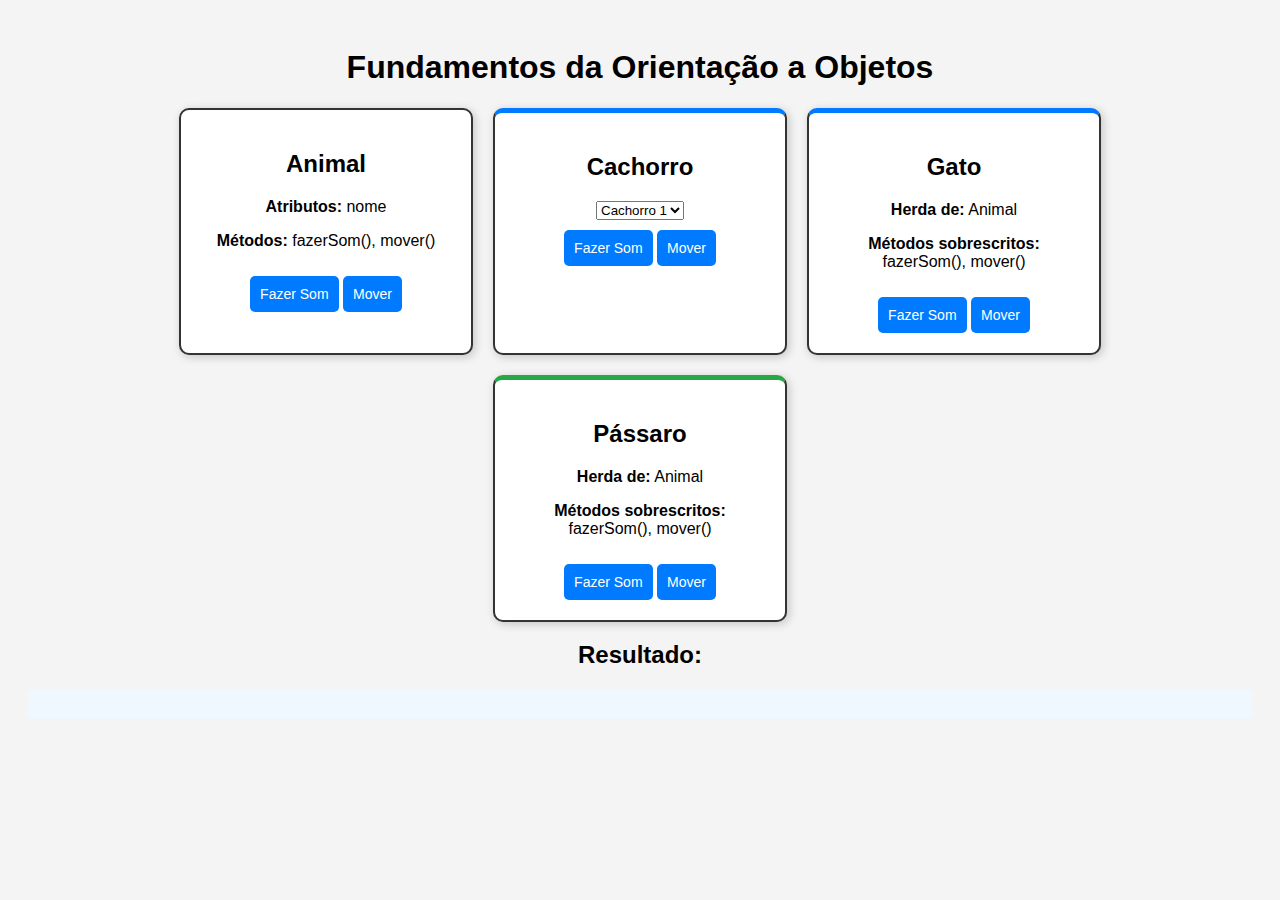
<file: index.html>
<!DOCTYPE html>
<html lang="pt">

<head>
    <meta charset="UTF-8">
    <meta name="viewport" content="width=device-width, initial-scale=1.0">
    <title>Atividade de POO ASW</title>
    <style>
        body {
            font-family: Arial, sans-serif;
            text-align: center;
            background-color: #f4f4f4;
            padding: 20px;
        }

        .container {
            display: flex;
            flex-wrap: wrap;
            justify-content: center;
            gap: 20px;
        }

        .classe {
            border: 2px solid #333;
            background-color: #fff;
            border-radius: 10px;
            padding: 20px;
            width: 250px;
            text-align: center;
            box-shadow: 2px 2px 10px rgba(0, 0, 0, 0.2);
        }

        .heranca {
            border-top: 5px solid #007BFF;
        }

        .polimorfismo {
            border-top: 5px solid #28A745;
        }

        button {
            margin-top: 10px;
            padding: 10px;
            font-size: 14px;
            background-color: #007BFF;
            color: #fff;
            border: none;
            cursor: pointer;
            border-radius: 5px;
        }

        button:hover {
            background-color: #0056b3;
        }

        #resultado {
            background-color: #f0f8ff;
            padding: 15px;
            margin-top: 20px;
            border-radius: 5px;
            font-size: 20px;
            font-weight: bold;
            color: #333;
        }
    </style>
</head>

<body>

    <h1>Fundamentos da Orientação a Objetos</h1>

    <div class="container">

        <!-- Classe Base -->
        <div class="classe">
            <h2>Animal</h2>
            <p><strong>Atributos:</strong> nome</p>
            <p><strong>Métodos:</strong> fazerSom(), mover()</p>
            <button onclick="mostrarSom('animal')">Fazer Som</button>
            <button onclick="mostrarMovimento('animal')">Mover</button>
        </div>
        <!-- Classes Filhas (Herança) -->
        <div class="classe heranca">
            <h2>Cachorro</h2>
            <select id="cachorroSelect" onchange="atualizarBotoes()">
                <option value="cachorro1">Cachorro 1</option>
                <option value="cachorro2">Cachorro 2</option>
                <option value="cachorro3">Cachorro 3</option>
                <option value="cachorro4">Cachorro 4</option>
            </select>
            <div id="botoesCachorro">
                <button onclick="mostrarSom('cachorro1')">Fazer Som</button>
                <button onclick="mostrarMovimento('cachorro1')">Mover</button>
            </div>
        </div>

        <div class="classe heranca">
            <h2>Gato</h2>
            <p><strong>Herda de:</strong> Animal</p>
            <p><strong>Métodos sobrescritos:</strong> fazerSom(), mover()</p>
            <button onclick="mostrarSom('gato')">Fazer Som</button>
            <button onclick="mostrarMovimento('gato')">Mover</button>
        </div>

        <div class="classe heranca polimorfismo">
            <h2>Pássaro</h2>
            <p><strong>Herda de:</strong> Animal</p>
            <p><strong>Métodos sobrescritos:</strong> fazerSom(), mover()</p>
            <button onclick="mostrarSom('passaro')">Fazer Som</button>
            <button onclick="mostrarMovimento('passaro')">Mover</button>
        </div>

    </div>

    <h2>Resultado:</h2>
    <p id="resultado"></p>

    <script>
        // Classe Base (Animal)
        class Animal {
            constructor(nome) {
                this.nome = nome;
            }

            fazerSom() {
                return "Este animal faz um som!";
            }

            mover() {
                return "O animal está se movendo!";
            }
        }

        // Classes Filhas (Herança e Polimorfismo)
        class Cachorro extends Animal {
            fazerSom() {
                return `O cachorro ${this.nome} late: Au Au!`;
            }

            mover() {
                return `O cachorro ${this.nome} está correndo!`;
            }
        }

        class Gato extends Animal {
            fazerSom() {
                return `O gato ${this.nome} mia: Miau!`;
            }

            mover() {
                return `O gato ${this.nome} está saltando!`;
            }
        }

        class Passaro extends Animal {
            fazerSom() {
                return `O pássaro ${this.nome} canta: Piu Piu!`;
            }

            mover() {
                return `O pássaro ${this.nome} está voando!`;
            }
        }

        // Criando instâncias
        let animal = new Animal("Genérico");
        let cachorro1 = new Cachorro("Rex");
        let cachorro2 = new Cachorro("Narradinha");
        let cachorro3 = new Cachorro("Biscoito");
        let cachorro4 = new Cachorro("Isa");
        let gato = new Gato("Tinkers");
        let passaro = new Passaro("Azulão");

        // Funções para exibir os sons e movimentos
        function mostrarSom(tipo) {
            let resultado = document.getElementById("resultado");
            switch (tipo) {
                case 'cachorro1':
                    resultado.innerText = cachorro1.fazerSom();
                    break;
                case 'cachorro2':
                    resultado.innerText = cachorro2.fazerSom();
                    break;
                case 'cachorro3':
                    resultado.innerText = cachorro3.fazerSom();
                    break;
                case 'cachorro4':
                    resultado.innerText = cachorro4.fazerSom();
                    break;
                case 'gato':
                    resultado.innerText = gato.fazerSom();
                    break;
                case 'passaro':
                    resultado.innerText = passaro.fazerSom();
                    break;
                default:
                    resultado.innerText = animal.fazerSom();
                    break;
            }
        }

        function mostrarMovimento(tipo) {
            let resultado = document.getElementById("resultado");
            switch (tipo) {
                case 'cachorro1':
                    resultado.innerText = cachorro1.mover();
                    break;
                case 'cachorro2':
                    resultado.innerText = cachorro2.mover();
                    break;
                case 'cachorro3':
                    resultado.innerText = cachorro3.mover();
                    break;
                case 'cachorro4':
                    resultado.innerText = cachorro4.mover();
                    break;
                case 'gato':
                    resultado.innerText = gato.mover();
                    break;
                case 'passaro':
                    resultado.innerText = passaro.mover();
                    break;
                default:
                    resultado.innerText = animal.mover();
                    break;
            }
        }

        function atualizarBotoes() {
            const select = document.getElementById("cachorroSelect");
            const tipo = select.value;
            const botoes = document.getElementById("botoesCachorro");

            botoes.innerHTML = `
                <button onclick="mostrarSom('${tipo}')">Fazer Som</button>
                <button onclick="mostrarMovimento('${tipo}')">Mover</button>
            `;
        }
    </script>

</body>

</html>
</file>
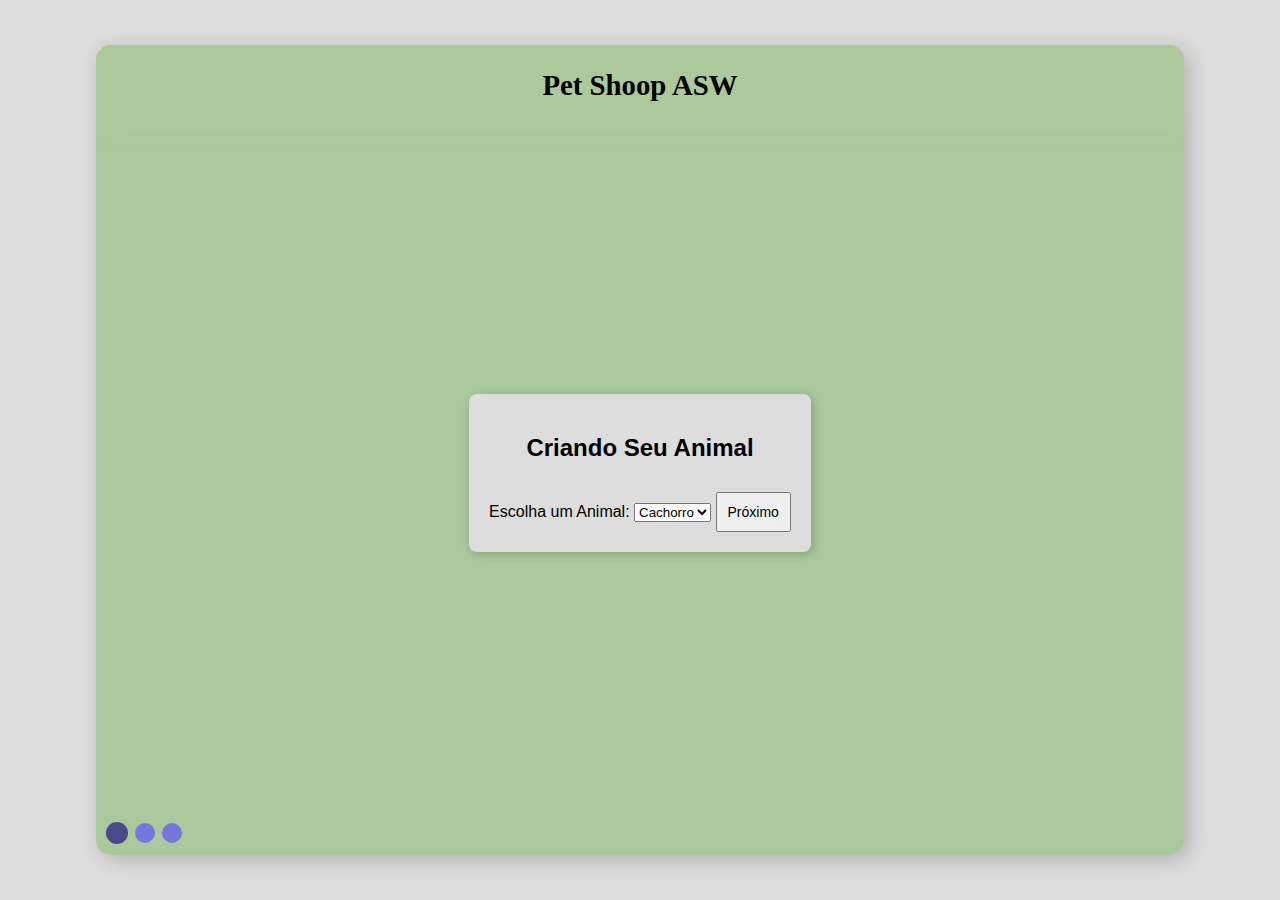
<file: atv-02/index.html>
<!DOCTYPE html>
<html lang="pt-br">

<head>
    <meta charset="UTF-8">
    <meta name="viewport" content="width=device-width, initial-scale=1.0">
    <link rel="stylesheet" href="style.css">
    <title>atividade-02</title>
</head>

    <body>
        <main>
            <header>
                <h2>Pet Shoop ASW</h2>
            </header>
        <div class="container">
            <h2>Criando Seu Animal</h2>
            <div class="step active" id="step1">
                <label for="tipoAnimal">Escolha um Animal:</label>
                <select id="tipoAnimal">
                    <option value="cachorro">Cachorro</option>
                    <option value="gato">Gato</option>
                    <option value="passaro">Pássaro</option>
                    <option value="peixe">Peixe</option>
                    <option value="cavalo">Cavalo</option>
                </select>
                <button onclick="nextStep(1)">Próximo</button>
            </div>
            <div class="step" id="step2">
                <label for="nomeAnimal">Nome do Animal:</label>
                <input type="text" id="nomeAnimal" placeholder="Digite o nome">
                <label for="corAnimal">Escolha uma Cor:</label>
                <input type="color" id="corAnimal">
                <button onclick="nextStep(2)">Criar Animal</button>
            </div>
            <div class="step" id="step3">
                <h3 id="animalInfo"></h3>
                <div class="animal-box" id="animalBox"></div>
                <button onclick="fazerSom()">Fazer Som</button>
                <button onclick="moverAnimal()">Mover</button>
                <button onclick="resetForm()">Reiniciar</button>
            </div>
        </div>
        <footer>
            <div class="circle" id="atv"></div>
            <div class="circle"></div>
            <div class="circle"></div>
        </footer>
    </main>
        <script>
            class Animal {
                constructor(nome, cor) {
                    this.nome = nome;
                    this.cor = cor;
                }
                fazerSom() { return "Este animal faz um som."; }
                mover() { return "Este animal se move."; }
            }
            class Cachorro extends Animal {
                fazerSom() { return `O cachorro ${this.nome} late: Au Au!`; }
                mover() { return `O cachorro ${this.nome} está correndo!`; }
            }
            class Gato extends Animal {
                fazerSom() { return `O gato ${this.nome} mia: Miau!`; }
                mover() { return `O gato ${this.nome} está saltando!`; }
            }
            class Passaro extends Animal {
                fazerSom() { return `O pássaro ${this.nome} canta: Piu Piu!`; }
                mover() { return `O pássaro ${this.nome} está voando!`; }
            }
            class Peixe extends Animal {
                fazerSom() { return `O peixe ${this.nome} não faz som.`; }
                mover() { return `O peixe ${this.nome} está nadando!`; }
            }
            class Cavalo extends Animal {
                fazerSom() { return `O cavalo ${this.nome} relincha: Iiirrrrí!`; }
                mover() { return `O cavalo ${this.nome} está galopando!`; }
            }
            let animal;
            function nextStep(step) {
                document.getElementById(`step${step}`).classList.remove("active");
                document.getElementById(`step${step + 1}`).classList.add("active");
                if (step === 2) {
                    let tipo = document.getElementById("tipoAnimal").value;
                    let nome = document.getElementById("nomeAnimal").value;
                    let cor = document.getElementById("corAnimal").value;
                    switch (tipo) {
                        case "cachorro": animal = new Cachorro(nome, cor); break;
                        case "gato": animal = new Gato(nome, cor); break;
                        case "passaro": animal = new Passaro(nome, cor); break;
                        case "peixe": animal = new Peixe(nome, cor); break;
                        case "cavalo": animal = new Cavalo(nome, cor); break;
                    }
                    document.getElementById("animalInfo").innerText = `Você criou um ${tipo} chamado ${nome}.`;
                    document.getElementById("animalBox").style.backgroundColor = cor;
                }

                array_circle = document.querySelectorAll('.circle')

                array_circle[step].style.padding = '12px'
                array_circle[step].style.backgroundColor = '#4a4a88'
                array_circle[step-1].style.padding = '10px'
                array_circle[step-1].style.backgroundColor = '#7676df'
                
            }
            function fazerSom() {
                alert(animal.fazerSom());
            }
            function moverAnimal() {
                alert(animal.mover());
            }
            function resetForm() {
                document.getElementById("step3").classList.remove("active");
                document.getElementById("step1").classList.add("active");

                let array_circle = document.querySelectorAll('.circle')
                array_circle[0].style.padding = '12px'
                array_circle[2].style.padding = '10px'
                array_circle[0].style.backgroundColor= '#4a4a88'
                array_circle[2].style.backgroundColor = '#7676df'
            }
        </script>
       
</body>

</html>
</file>
<file: atv-02/style.css>
body {
    display: flex;
    font-family: Arial, sans-serif;
    padding: 0;
    margin: 0;
    width: 100vw;
    height: 100vh;
    text-align: center;
    align-items: center;
    justify-content: center;
    background-color: #dddddd;
}

header {
    font-family: 'Times New Roman', Times, serif;
    font-size: 1.2rem;
    background-color: rgba(183, 204, 154, 0.24);
    border-radius: 15px 15px 0px 0px;
    box-shadow: 5px 5px 20px rgb(197, 219, 168, 0.24);
}

footer {
    display: flex;
    justify-content: start;
    align-items: center;
    height: 3%;
    top: 5px;
    width:85vw;
    gap: 7px;
    margin-left: 10px;
    margin-bottom: 10px;
}

.circle {
    background-color: #7676df;
    padding: 10px;
    border-radius: 50%;
}

#atv{
    padding: 11px;
    background-color: #4a4a88;
}

main {
    background-color: #9bc289c9;
    border-radius: 15px;
    display: flex;
    flex-direction: column;
    text-align: center;
    height: 90vh;
    width: 85vw;
    box-shadow: 5px 5px 20px rgba(0, 0, 0, 0.2);
}

.container {
    max-width: 500px;
    margin: auto;
    background: #dddddd;
    padding: 20px;
    border-radius: 8px;
    box-shadow: 2px 2px 10px rgba(0, 0, 0, 0.2);
}

.step {
    display: none;
}

.active {
    display: block;
}

button {
    margin-top: 10px;
    padding: 10px;
    font-size: 14px;
    cursor: pointer;
}

.animal-box {
    margin-top: 20px;
    padding: 15px;
    border-radius: 8px;
    text-align: center;
}
</file>
